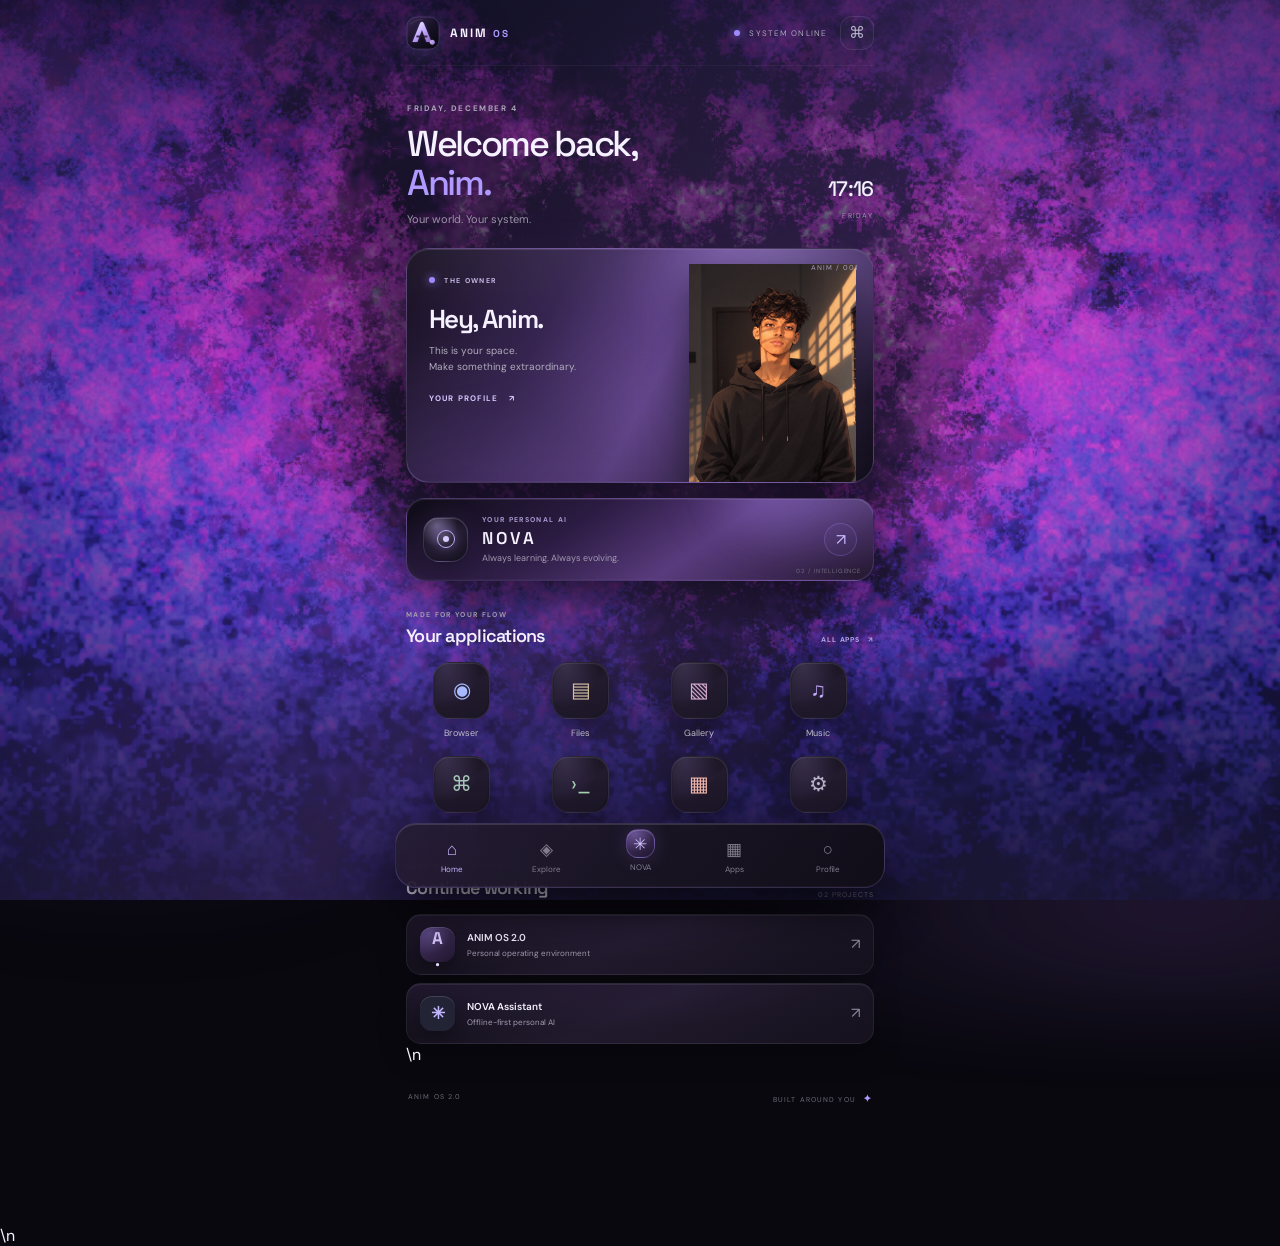
<file: index.html>
<!doctype html>
<html lang="en">
<head>
  <meta charset="utf-8">
  <meta name="viewport" content="width=device-width, initial-scale=1, viewport-fit=cover">
  <meta name="theme-color" content="#171126">
  <meta name="mobile-web-app-capable" content="yes">
  <meta name="apple-mobile-web-app-capable" content="yes">
  <meta name="apple-mobile-web-app-status-bar-style" content="black-translucent">
  <meta name="application-name" content="ANIM OS">
  <link rel="manifest" href="./manifest.webmanifest">
  <link rel="icon" type="image/svg+xml" href="./assets/icons/anim-os-icon.svg">
  <link rel="apple-touch-icon" href="./assets/icons/icon-192.png">
  <meta name="description" content="ANIM OS 2.0 — Your world. Your system.">
  <title>ANIM OS 2.0</title>
  <link rel="icon" href="assets/identity/Profile.png">
  <link rel="preconnect" href="https://fonts.googleapis.com">
  <link rel="preconnect" href="https://fonts.gstatic.com" crossorigin>
  <link href="https://fonts.googleapis.com/css2?family=DM+Sans:wght@400;500;600;700&family=Space+Grotesk:wght@400;500;600;700&display=swap" rel="stylesheet">
  <link rel="stylesheet" href="style.css">
</head>
<body>
  <div class="cloudscape" aria-hidden="true">
    <canvas class="cloud-plane cloud-plane-far" data-cloud-plane="far"></canvas>
    <canvas class="cloud-plane cloud-plane-mid" data-cloud-plane="mid"></canvas>
    <canvas class="cloud-plane cloud-plane-near" data-cloud-plane="near"></canvas>
  </div>
  <div class="ambient ambient-one"></div><div class="ambient ambient-two"></div>
  <div class="os-shell">
    <header class="topbar">
      <a class="brand" href="#" aria-label="ANIM OS home"><img class="brand-logo" src="assets/brand/anim-os-logo.svg" alt=""><span class="brand-name">ANIM<span>OS</span></span></a>
      <div class="top-right"><span class="system-status"><i></i> SYSTEM ONLINE</span><button class="install-button" id="install-button" type="button" hidden><span>↓</span> INSTALL</button><button class="icon-button" id="settings-button" aria-label="Settings">⌘</button></div>
    </header>

    <main>
      <section class="welcome">
        <div><p class="eyebrow" id="date-label">YOUR PERSONAL SPACE</p><h1 id="greeting">Welcome back,<br><span>Anim.</span></h1><p class="welcome-sub">Your world. Your system.</p></div>
        <div class="time-card"><span id="clock">21:03</span><small id="day-label">WEDNESDAY</small></div>
      </section>

      <section class="anim-hero" aria-label="Anim profile">
        <div class="hero-glow"></div>
        <div class="hero-copy">
          <span class="micro-label"><i></i> THE OWNER</span>
          <h2>Hey, Anim.</h2>
          <p>This is your space.<br>Make something extraordinary.</p>
          <button class="hero-link" id="profile-button">YOUR PROFILE <span>↗</span></button>
        </div>
        <div class="portrait-wrap"><div class="portrait-halo"></div><img src="assets/identity/Profile.png" alt="Anim's cartoon avatar" onerror="this.closest('.portrait-wrap').classList.add('image-missing')"><span class="portrait-fallback">A</span></div>
        <span class="hero-index">ANIM / 001</span>
      </section>

      <section class="nova-card">
        <div class="nova-orb"><span></span><i></i></div>
        <div class="nova-info"><span class="micro-label">YOUR PERSONAL AI</span><h2>NOVA</h2><p>Always learning. Always evolving.</p></div>
        <button class="nova-open" id="nova-button" aria-label="Open NOVA">↗</button>
        <span class="nova-caption">02 / INTELLIGENCE</span>
      </section>

      <section class="apps-section" id="apps-section">
        <div class="section-head"><div><span class="micro-label">MADE FOR YOUR FLOW</span><h2>Your applications</h2></div><button class="view-all" id="all-apps">ALL APPS <span>↗</span></button></div>
        <div class="app-grid">
          <button class="app-item" data-app="Browser"><span class="app-icon icon-browser">◉</span><span>Browser</span></button>
          <button class="app-item" data-app="Files"><span class="app-icon icon-files">▤</span><span>Files</span></button>
          <button class="app-item" data-app="Gallery"><span class="app-icon icon-gallery">▧</span><span>Gallery</span></button>
          <button class="app-item" data-app="Music"><span class="app-icon icon-music">♫</span><span>Music</span></button>
          <button class="app-item" data-app="Projects"><span class="app-icon icon-projects">⌘</span><span>Projects</span></button>
          <button class="app-item" data-app="Terminal"><span class="app-icon icon-terminal">›_</span><span>Terminal</span></button>
          <button class="app-item" data-app="Calendar"><span class="app-icon icon-calendar">▦</span><span>Calendar</span></button>
          <button class="app-item" data-app="Settings"><span class="app-icon icon-settings">⚙</span><span>Settings</span></button>
        </div>
      </section>

      <section class="workspace-section">
        <div class="section-head"><div><span class="micro-label">YOUR WORLD IN PROGRESS</span><h2>Continue working</h2></div><span class="tiny-count">02 PROJECTS</span></div>
        <button class="project-card" data-project="ANIM OS 2.0"><span class="project-mark">A<span>.</span></span><span class="project-details"><strong>ANIM OS 2.0</strong><small>Personal operating environment</small></span><span class="project-arrow">↗</span></button>
        <button class="project-card" data-project="NOVA Assistant"><span class="project-mark nova-mark">✳</span><span class="project-details"><strong>NOVA Assistant</strong><small>Offline-first personal AI</small></span><span class="project-arrow">↗</span></button>
      </section>

      <section class="profile-screen" id="profile-screen" aria-labelledby="profile-title" hidden>
        <div class="profile-screen-head">
          <div><span class="micro-label">YOUR DIGITAL IDENTITY</span><h2 id="profile-title">Profile</h2></div>
          <button class="profile-back" id="profile-back" type="button" aria-label="Back to home">←</button>
        </div>

        <article class="profile-identity-card">
          <div class="profile-cover"><span>ANIM OS / IDENTITY 001</span><i></i></div>
          <div class="profile-identity-content">
            <div class="profile-avatar"><img src="assets/identity/Profile.png" alt="Anim's profile avatar"></div>
            <div class="profile-name-row"><div><h3 id="profile-name">Anim Katwal</h3><p id="profile-handle">@anim</p></div><span class="profile-status"><i></i> OWNER</span></div>
            <p class="profile-bio" id="profile-bio">Building ideas into experiences.</p>
            <button class="profile-edit-button" id="edit-profile-button" type="button">EDIT PROFILE <span>↗</span></button>
          </div>
        </article>

        <div class="profile-stats">
          <div><strong>02</strong><span>PROJECTS</span></div>
          <div><strong>01</strong><span>AI COMPANION</span></div>
          <div><strong>∞</strong><span>POSSIBILITIES</span></div>
        </div>

        <section class="profile-block">
          <div class="profile-block-heading"><span class="micro-label">A LITTLE ABOUT THIS SPACE</span><h3>About</h3></div>
          <p class="profile-about-copy">A personal digital universe for creating, exploring technology, and bringing ambitious ideas to life.</p>
        </section>

        <section class="profile-block">
          <div class="profile-block-heading"><span class="micro-label">CURRENTLY BUILDING</span><h3>Projects</h3></div>
          <div class="profile-project-list">
            <article class="profile-project"><span class="profile-project-icon">A.</span><div><strong>ANIM OS 2.0</strong><small>Your personal digital universe</small></div><span class="profile-project-state">IN PROGRESS</span></article>
            <article class="profile-project"><span class="profile-project-icon nova-project-icon">✳</span><div><strong>NOVA</strong><small>Offline-first personal AI</small></div><span class="profile-project-state">ACTIVE</span></article>
          </div>
        </section>

        <section class="profile-block">
          <div class="profile-block-heading"><span class="micro-label">WHAT I'M INTO</span><h3>Interests</h3></div>
          <div class="profile-tags"><span>Artificial intelligence</span><span>Creative technology</span><span>Interface design</span><span>Building software</span></div>
        </section>

        <p class="profile-local-note"><span>✦</span> Your profile edits are saved on this device.</p>
      </section>
\n      <footer class="footer-note"><span>ANIM OS 2.0</span><span>BUILT AROUND YOU <b>✦</b></span></footer>
    </main>
    <nav class="bottom-nav" aria-label="Main navigation">
      <button class="nav-item active" data-tab="Home"><span>⌂</span><small>Home</small></button>
      <button class="nav-item" data-tab="Explore"><span>◈</span><small>Explore</small></button>
      <button class="nav-item nav-nova" data-tab="NOVA"><span>✳</span><small>NOVA</small></button>
      <button class="nav-item" data-tab="Apps"><span>▦</span><small>Apps</small></button>
      <button class="nav-item" data-tab="Profile"><span>○</span><small>Profile</small></button>
    </nav>
  </div>

  <div class="profile-modal" id="profile-modal" hidden>
    <div class="profile-modal-backdrop" data-close-profile></div>
    <section class="profile-modal-card" role="dialog" aria-modal="true" aria-labelledby="profile-editor-title">
      <div class="profile-modal-heading"><div><span class="micro-label">MAKE IT YOURS</span><h2 id="profile-editor-title">Edit profile</h2></div><button type="button" class="profile-modal-close" data-close-profile aria-label="Close">×</button></div>
      <form id="profile-form">
        <label for="edit-display-name">Display name</label>
        <input id="edit-display-name" name="displayName" maxlength="40" required autocomplete="name">
        <label for="edit-handle">Username</label>
        <input id="edit-handle" name="handle" maxlength="24" required autocomplete="nickname" placeholder="anim">
        <label for="edit-bio">About you</label>
        <textarea id="edit-bio" name="bio" rows="3" maxlength="140" placeholder="A few words about you..."></textarea>
        <p class="profile-form-hint">This information stays in this app on this device.</p>
        <div class="profile-form-actions"><button type="button" class="profile-cancel" data-close-profile>Cancel</button><button type="submit" class="profile-save">SAVE CHANGES</button></div>
      </form>
    </section>
  </div>
\n  <div class="toast" id="toast" role="status" aria-live="polite"></div>
  <script src="cloudscape.js" defer></script>
  <script src="script.js"></script>
</body>
</html>
</file>
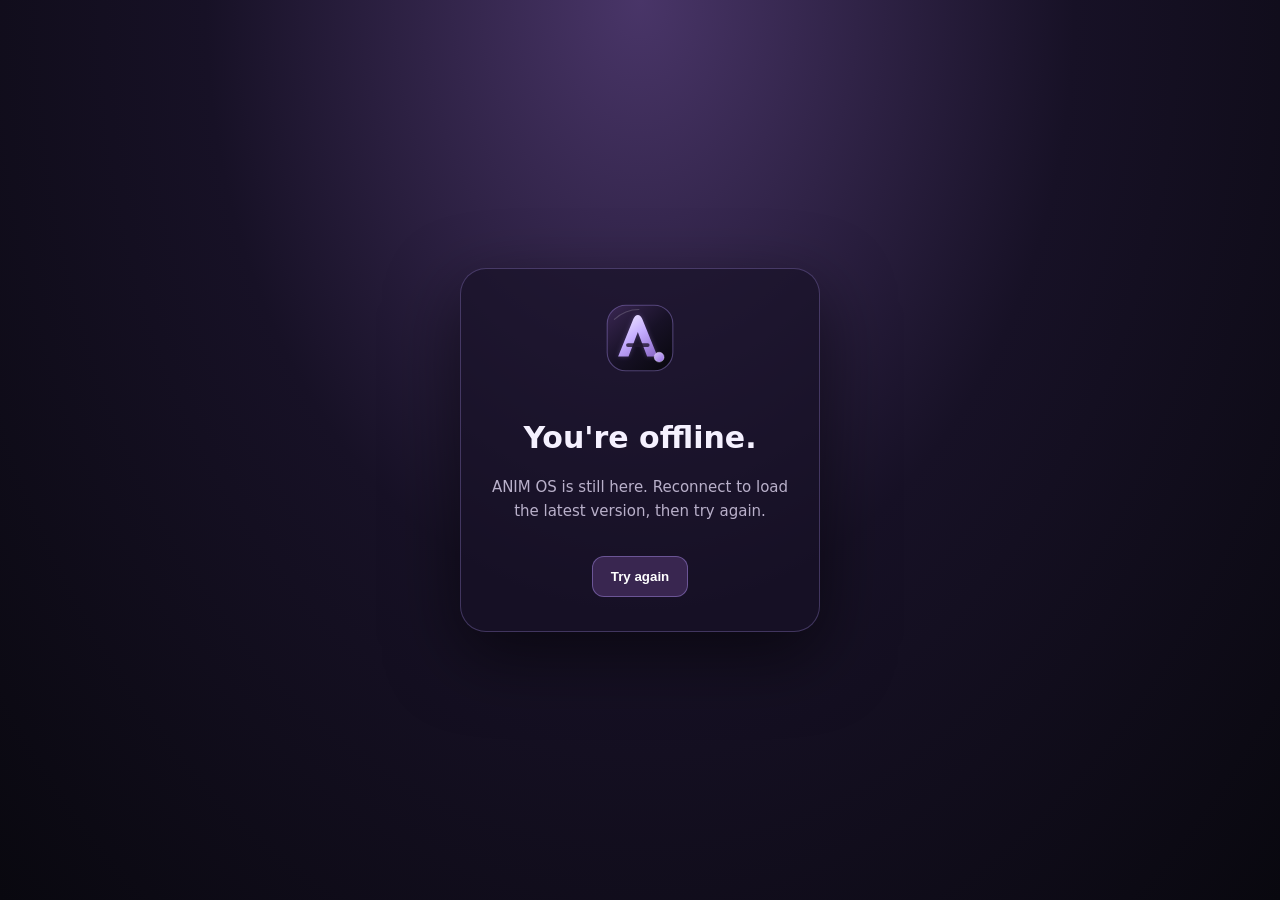
<file: offline.html>
<!doctype html><html lang="en"><head><meta charset="utf-8"><meta name="viewport" content="width=device-width,initial-scale=1"><meta name="theme-color" content="#171126"><title>ANIM OS — Offline</title><style>*{box-sizing:border-box}body{margin:0;min-height:100vh;display:grid;place-items:center;padding:24px;background:radial-gradient(ellipse at 50% 0%,#493568 0%,#171126 48%,#09080f 100%);color:#f5f1ff;font:15px system-ui,sans-serif;text-align:center}.panel{max-width:360px;padding:34px 26px;border:1px solid #b69cff44;border-radius:26px;background:#171126aa;box-shadow:0 24px 70px #0008}.mark{width:70px;height:70px;margin:auto auto 22px}.muted{color:#b9b0ca;line-height:1.6}button{margin-top:18px;padding:12px 18px;border:1px solid #b69cff66;border-radius:12px;background:#392650;color:#fff;font-weight:700}</style></head><body><main class="panel"><img class="mark" src="./assets/brand/anim-os-logo.svg" alt="ANIM OS"><h1>You're offline.</h1><p class="muted">ANIM OS is still here. Reconnect to load the latest version, then try again.</p><button onclick="location.reload()">Try again</button></main></body></html>
</file>
<file: style.css>
:root{color-scheme:dark;--bg:#09080f;--panel:#17131f;--panel2:#211a2d;--line:#ffffff16;--text:#f5f1ff;--muted:#a29aae;--violet:#b09aff;--violet2:#7959b8;--deep-universe:linear-gradient(135deg,#08070d 0%,#171126 34%,#24183a 58%,#100d19 82%,#09080f 100%);--hero-gradient:linear-gradient(115deg,#17121f 0%,#302344 32%,#493568 58%,#21182f 82%,#15111d 100%);--nova-gradient:linear-gradient(105deg,#21172f 0%,#392650 38%,#29213d 68%,#171521 100%);--surface-gradient:linear-gradient(145deg,#100e16 0%,#211a2d 48%,#17131f 100%);--font:"DM Sans",sans-serif;--display:"Space Grotesk",sans-serif}
*{box-sizing:border-box}html{min-height:100%;background:var(--bg);scroll-behavior:smooth}body{margin:0;min-height:100vh;background:radial-gradient(ellipse at 86% 4%,#7959b833 0%,transparent 29%),radial-gradient(ellipse at 8% 32%,#39265044 0%,transparent 34%),radial-gradient(ellipse at 92% 72%,#49356825 0%,transparent 31%),radial-gradient(ellipse at 48% 108%,#24183a55 0%,transparent 38%),linear-gradient(135deg,#08070d 0%,#171126 34%,#24183a 58%,#100d19 82%,#09080f 100%);background-attachment:fixed;color:var(--text);font-family:var(--font);-webkit-font-smoothing:antialiased;overflow-x:hidden}.ambient{position:fixed;pointer-events:none;border-radius:50%;filter:blur(90px);opacity:.16;z-index:0}.ambient-one{width:240px;height:240px;background:radial-gradient(circle,#9b79ed 0%,#5b3c91 34%,transparent 72%);top:130px;left:-150px;opacity:.22}.ambient-two{width:230px;height:230px;background:radial-gradient(circle,#7959b8 0%,#392650 42%,transparent 74%);right:-145px;top:590px;opacity:.2}.os-shell{position:relative;z-index:1;width:min(100%,520px);min-height:100dvh;margin:auto;padding:env(safe-area-inset-top) 21px calc(112px + env(safe-area-inset-bottom))}
button{font:inherit;color:inherit;cursor:pointer}button:focus-visible,a:focus-visible{outline:2px solid var(--violet);outline-offset:4px}.topbar{height:66px;display:flex;align-items:center;justify-content:space-between;border-bottom:1px solid #ffffff0b}.brand{display:flex;align-items:center;gap:10px;color:var(--text);text-decoration:none}.brand-symbol{font:700 20px var(--display);color:#e8e0ff;letter-spacing:-.1em}.brand-symbol span,.brand-name span{color:var(--violet)}.brand-name{font:700 12px var(--display);letter-spacing:.18em}.brand-name span{margin-left:4px;font-size:10px}.top-right{display:flex;align-items:center;gap:13px}.system-status{font-size:8px;letter-spacing:.14em;color:#aaa6b7}.system-status i,.micro-label i{display:inline-block;width:6px;height:6px;border-radius:50%;background:#9e8cff;box-shadow:0 0 10px #9e8cff;margin-right:6px}.icon-button{width:34px;height:34px;border:1px solid var(--line);border-radius:12px;background:#ffffff05;color:#b9b2cc;font-size:16px}
.welcome{display:flex;justify-content:space-between;align-items:flex-end;padding:29px 1px 22px}.eyebrow,.micro-label{display:block;font-size:8px;font-weight:700;letter-spacing:.2em;color:#aaa5b8}.welcome h1{font:500 clamp(28px,7vw,36px)/1.08 var(--display);letter-spacing:-.065em;margin:12px 0 0}.welcome h1 span{color:var(--violet)}.welcome-sub{margin:9px 0 0;color:var(--muted);font-size:11px}.time-card{text-align:right;padding-bottom:3px}.time-card span{display:block;font:500 21px var(--display);letter-spacing:-.04em}.time-card small{font-size:7px;letter-spacing:.18em;color:var(--muted)}
.anim-hero{height:218px;position:relative;overflow:hidden;border:1px solid #b49aff2a;border-radius:23px;background:radial-gradient(ellipse at 84% 8%,#b09aff35 0%,transparent 38%),radial-gradient(ellipse at 12% 100%,#7959b82b 0%,transparent 44%),linear-gradient(115deg,#17121f 0%,#302344 32%,#493568 58%,#21182f 82%,#15111d 100%);box-shadow:0 22px 58px #0008,0 0 38px #7959b81c,inset 0 1px 0 #ffffff12}.hero-glow{position:absolute;width:250px;height:250px;right:-60px;top:-95px;border-radius:50%;background:radial-gradient(circle,#b09aff66 0%,#7959b844 38%,#49356822 62%,transparent 76%);filter:blur(42px)}.anim-hero:after{content:"";position:absolute;inset:0;background:linear-gradient(90deg,#17151f00 30%,#17151f30 100%);pointer-events:none}.hero-copy{position:relative;z-index:2;padding:27px 0 0 22px}.micro-label{font-size:7px;letter-spacing:.19em}.hero-copy .micro-label{color:#c5b9e7}.hero-copy h2{font:600 26px var(--display);letter-spacing:-.06em;margin:17px 0 7px}.hero-copy p{font-size:10px;line-height:1.65;color:#b1acbc;margin:0}.hero-link{margin-top:17px;padding:0;border:0;background:none;color:#d2c5ff;font-size:8px;font-weight:700;letter-spacing:.14em}.hero-link span{margin-left:7px}.portrait-wrap{position:absolute;z-index:1;right:3px;bottom:-4px;width:180px;height:205px;display:flex;align-items:flex-end;justify-content:center}.portrait-halo{position:absolute;width:150px;height:150px;bottom:10px;border-radius:50%;background:#a58cff20;filter:blur(22px)}.portrait-wrap img{position:relative;width:100%;height:100%;object-fit:contain;object-position:center bottom;filter:drop-shadow(0 10px 16px #0008)}.portrait-fallback{display:none;font:700 94px var(--display);color:#bcaaff;align-self:center}.image-missing .portrait-fallback{display:block}.image-missing img{display:none}.hero-index{position:absolute;z-index:3;right:15px;top:14px;font-size:7px;letter-spacing:.15em;color:#aaa0bd}
.nova-card{position:relative;display:flex;align-items:center;gap:14px;margin-top:15px;padding:16px;border:1px solid #a18aff25;border-radius:19px;background:radial-gradient(ellipse at 90% 0%,#b09aff24 0%,transparent 42%),linear-gradient(105deg,#21172f 0%,#392650 38%,#29213d 68%,#171521 100%);box-shadow:inset 0 1px 0 #ffffff0c,0 12px 30px #0003;overflow:hidden}.nova-card:after{content:"";position:absolute;width:130px;height:130px;right:25px;top:-90px;border-radius:50%;background:#a18aff18;filter:blur(22px)}.nova-orb{position:relative;width:45px;height:45px;flex:none;border-radius:16px;background:radial-gradient(circle at 28% 18%,#b09aff55 0%,transparent 42%),linear-gradient(145deg,#493568 0%,#302344 48%,#171521 100%);display:grid;place-items:center;border:1px solid #b39aff32}.nova-orb span{width:18px;height:18px;border:1px solid #c1afff;border-radius:50%;box-shadow:0 0 16px #a18aff77}.nova-orb i{position:absolute;width:6px;height:6px;background:#d8cdff;border-radius:50%;box-shadow:0 0 12px #d8cdff}.nova-info{flex:1;min-width:0}.nova-info .micro-label{color:#a99bd2}.nova-info h2{font:600 17px var(--display);letter-spacing:.17em;margin:3px 0}.nova-info p{font-size:9px;color:var(--muted);margin:0}.nova-open{position:relative;z-index:1;width:33px;height:33px;border:1px solid #a18aff42;border-radius:50%;background:#a18aff0d;color:#c9baff}.nova-caption{position:absolute;right:12px;bottom:5px;font-size:6px;letter-spacing:.14em;color:#716b7d}
.apps-section,.workspace-section{margin-top:29px}.section-head{display:flex;justify-content:space-between;align-items:flex-end;margin-bottom:15px}.section-head h2{font:600 18px var(--display);letter-spacing:-.04em;margin:5px 0 0}.view-all{border:0;background:none;padding:0 0 3px;color:#b8a8ed;font-size:7px;font-weight:700;letter-spacing:.13em}.view-all span{margin-left:5px}.app-grid{display:grid;grid-template-columns:repeat(4,1fr);gap:17px 7px}.app-item{display:flex;flex-direction:column;align-items:center;gap:8px;padding:0;border:0;background:none;color:#d9d6e1;font-size:9px}.app-icon{width:53px;height:53px;display:grid;place-items:center;border:1px solid #ffffff12;border-radius:17px;background:radial-gradient(ellipse at 18% 0%,#7959b82b 0%,transparent 58%),linear-gradient(145deg,#29213d 0%,#211a2d 48%,#100e16 100%);font-size:21px;color:#c7b9f5;box-shadow:0 9px 20px #0003;transition:transform .18s,border-color .18s}.app-item:active .app-icon{transform:scale(.94);border-color:#b29aff70}.icon-browser{color:#a8baff}.icon-files{color:#d4c0a0}.icon-gallery{color:#d6a8ce}.icon-music{color:#c5aaff}.icon-projects{color:#a8c7b8}.icon-terminal{color:#a7d4b1}.icon-calendar{color:#f0b5a7}.icon-settings{color:#b9b3c8}
.tiny-count{font-size:7px;letter-spacing:.14em;color:#817b8d}.project-card{width:100%;display:flex;align-items:center;gap:12px;padding:12px 13px;margin-top:8px;text-align:left;border:1px solid #ffffff10;border-radius:15px;background:radial-gradient(ellipse at 0% 0%,#49356825 0%,transparent 56%),linear-gradient(110deg,#211a2d 0%,#17131f 58%,#100e16 100%);box-shadow:inset 0 1px 0 #ffffff08;transition:border-color .18s}.project-card:active{border-color:#a18aff60}.project-mark{width:35px;height:35px;display:grid;place-items:center;border-radius:12px;background:radial-gradient(circle at 28% 18%,#b09aff40 0%,transparent 55%),linear-gradient(145deg,#493568,#21172f);color:#d7caff;font:700 17px var(--display)}.project-mark span{color:#e2d7ff}.nova-mark{background:#222334;color:#c1b7ff}.project-details{display:flex;flex:1;flex-direction:column;gap:4px}.project-details strong{font-size:10px;font-weight:600}.project-details small{font-size:8px;color:var(--muted)}.project-arrow{font-size:15px;color:#8f879e}.footer-note{display:flex;justify-content:space-between;margin:27px 2px 8px;color:#6f6a79;font-size:7px;letter-spacing:.16em}.footer-note b{color:var(--violet);font-size:10px;margin-left:4px}
.bottom-nav{position:fixed;z-index:5;bottom:calc(12px + env(safe-area-inset-bottom));left:50%;transform:translateX(-50%);width:min(calc(100% - 26px),490px);height:65px;padding:7px 9px;display:flex;align-items:center;justify-content:space-around;border:1px solid #ffffff19;border-radius:21px;background:linear-gradient(115deg,#211a2deF 0%,#17131feF 55%,#100e16f2 100%);backdrop-filter:blur(24px);box-shadow:0 16px 44px #000b,0 0 30px #7959b81a,inset 0 1px 0 #ffffff14}.nav-item{min-width:48px;border:0;background:none;color:#817d8c;display:flex;flex-direction:column;align-items:center;gap:4px;font-size:17px;transition:color .18s}.nav-item small{font-size:8px}.nav-item.active{color:#c4b4ff}.nav-nova span{width:29px;height:29px;margin-top:-10px;display:grid;place-items:center;border:1px solid #a18aff55;border-radius:12px;background:#302643;color:#d0c2ff}.toast{position:fixed;z-index:9;left:50%;bottom:94px;transform:translate(-50%,12px);opacity:0;pointer-events:none;max-width:calc(100% - 36px);white-space:nowrap;background:#282332;border:1px solid #a18aff55;border-radius:12px;padding:11px 15px;color:#eee8ff;font-size:10px;box-shadow:0 10px 30px #0008;transition:opacity .2s,transform .2s}.toast.show{opacity:1;transform:translate(-50%,0)}
@media(min-width:600px){.os-shell{padding-left:26px;padding-right:26px}.anim-hero{height:235px}.portrait-wrap{width:195px;height:222px}.app-icon{width:57px;height:57px}}@media(max-width:360px){.os-shell{padding-left:16px;padding-right:16px}.portrait-wrap{right:-16px;width:160px}.hero-copy{padding-left:17px}.hero-copy h2{font-size:23px}.system-status{font-size:7px}}@media(prefers-reduced-motion:reduce){*{scroll-behavior:auto!important;transition:none!important;animation:none!important}}

/* ANIM OS 2.0 — premium cloud atmosphere */
:root{
  --cloud-midnight:linear-gradient(132deg,#07060d 0%,#171126 28%,#30204a 52%,#171126 76%,#08070e 100%);
  --cloud-violet:linear-gradient(118deg,#171020 0%,#382653 30%,#7250a0 54%,#352447 78%,#120f1b 100%);
  --cloud-nebula:linear-gradient(145deg,#100d18 0%,#2b1b42 35%,#593b7d 62%,#24182f 100%);
  --cloud-glass:linear-gradient(155deg,#0d0b12 0%,#211a2d 48%,#15111d 100%);
  --cloud-rim:linear-gradient(112deg,#302047 0%,#7956b0 48%,#b69cff 100%);
}
body{isolation:isolate;background:var(--cloud-midnight);background-attachment:fixed}
body::before,body::after{content:"";position:fixed;inset:-12%;z-index:-1;pointer-events:none}
body::before{
  background:
    radial-gradient(ellipse 38% 23% at 14% 18%,#69469a70 0%,#50347745 32%,transparent 72%),
    radial-gradient(ellipse 31% 24% at 83% 12%,#8a65bd55 0%,#56377d35 38%,transparent 74%),
    radial-gradient(ellipse 42% 27% at 72% 49%,#4d306e55 0%,#30204430 43%,transparent 76%),
    radial-gradient(ellipse 35% 25% at 18% 75%,#56377d48 0%,#30204425 42%,transparent 76%),
    radial-gradient(ellipse 44% 28% at 84% 91%,#7651a344 0%,transparent 72%);
  filter:blur(48px) saturate(118%);opacity:.86;transform:translate3d(0,0,0);
  animation:cloud-drift 34s ease-in-out infinite alternate;
}
body::after{
  inset:0;z-index:-1;opacity:.52;
  background:
    radial-gradient(ellipse at 50% 42%,transparent 22%,#05040a88 100%),
    linear-gradient(115deg,#09071022 0%,transparent 42%,#09071055 100%);
}
.ambient{z-index:0;mix-blend-mode:screen;filter:blur(72px);will-change:transform}
.ambient-one{width:310px;height:250px;top:110px;left:-205px;opacity:.34;background:radial-gradient(ellipse,#b18aff70 0%,#7956b055 36%,#49356820 60%,transparent 76%);animation:cloud-float-a 22s ease-in-out infinite alternate}
.ambient-two{width:330px;height:290px;right:-225px;top:510px;opacity:.31;background:radial-gradient(ellipse,#9a72d66b 0%,#65458f45 38%,#30204420 62%,transparent 78%);animation:cloud-float-b 27s ease-in-out infinite alternate}
.os-shell{isolation:isolate}
.anim-hero{
  background:
    radial-gradient(ellipse 58% 72% at 86% 14%,#b69cff36 0%,#7956b02b 32%,transparent 72%),
    radial-gradient(ellipse 58% 82% at 13% 100%,#7651a344 0%,#4935682b 45%,transparent 76%),
    radial-gradient(ellipse 35% 45% at 62% 72%,#8b66b51c 0%,transparent 74%),
    var(--cloud-violet);
  border-color:#c6adff30;
  box-shadow:0 28px 72px #0009,0 0 52px #7956b025,inset 0 1px 0 #ffffff20,inset 0 -1px 0 #b69cff12;
}
.anim-hero::before{
  content:"";position:absolute;z-index:1;pointer-events:none;
  width:270px;height:210px;right:-65px;top:-94px;border-radius:48%;
  background:
    radial-gradient(ellipse at 35% 45%,#cbb8ff52 0%,#a17bdc38 28%,transparent 67%),
    radial-gradient(ellipse at 70% 68%,#7651a34a 0%,transparent 70%);
  filter:blur(27px);opacity:.9;animation:hero-cloud 18s ease-in-out infinite alternate;
}
.hero-glow{width:300px;height:280px;right:-76px;top:-102px;filter:blur(34px);opacity:.78;background:radial-gradient(ellipse at 44% 44%,#c7b1ff72 0%,#946dc55a 28%,#68458c28 54%,transparent 76%)}
.anim-hero:after{background:linear-gradient(90deg,#100d1900 18%,#17102018 52%,#100d1948 100%),linear-gradient(180deg,#ffffff0b 0%,transparent 28%,#09070d24 100%);border-radius:inherit}
.portrait-halo{width:180px;height:175px;background:radial-gradient(circle,#c0a4ff3b 0%,#9169cb2b 36%,#65458f16 58%,transparent 76%);filter:blur(25px)}
.portrait-wrap img{filter:drop-shadow(0 14px 20px #0009) drop-shadow(0 0 18px #b69cff22)}
.nova-card{
  background:
    radial-gradient(ellipse 52% 120% at 100% 0%,#b69cff32 0%,#7956b02b 36%,transparent 76%),
    radial-gradient(ellipse 55% 100% at 0% 100%,#593b7d35 0%,transparent 72%),
    var(--cloud-nebula);
  border-color:#b69cff32;box-shadow:0 17px 38px #0006,inset 0 1px 0 #ffffff18,inset 0 -1px 0 #b69cff0c;
}
.nova-card::before{content:"";position:absolute;pointer-events:none;width:180px;height:115px;right:0;top:-68px;background:radial-gradient(ellipse,#c4aaff42 0%,#8d65c12b 42%,transparent 76%);filter:blur(24px)}
.nova-orb{background:radial-gradient(circle at 30% 18%,#d0bdff70 0%,transparent 45%),var(--cloud-glass);box-shadow:0 8px 24px #08060f80,inset 0 1px 0 #ffffff26,0 0 22px #9d79df20}
.app-icon{position:relative;isolation:isolate;overflow:hidden;background:radial-gradient(ellipse at 22% 0%,#a889e83b 0%,transparent 57%),var(--cloud-glass);box-shadow:0 12px 24px #0005,inset 0 1px 0 #ffffff1a,inset 0 -1px 0 #b69cff0b}
.app-icon::after{content:"";position:absolute;inset:1px;border-radius:inherit;background:linear-gradient(145deg,#ffffff0a,transparent 46%,#a889e80b);pointer-events:none}
.project-card{background:radial-gradient(ellipse at 0% 0%,#7956b02b 0%,transparent 62%),var(--cloud-glass);box-shadow:0 12px 28px #0004,inset 0 1px 0 #ffffff12}
.project-mark{box-shadow:inset 0 1px 0 #ffffff24,0 6px 16px #0004}
.bottom-nav{background:linear-gradient(125deg,#251c34ed 0%,#191421f2 52%,#100d17f5 100%);border-color:#c0a5ff30;box-shadow:0 18px 50px #000c,0 0 34px #7956b022,inset 0 1px 0 #ffffff20,inset 0 -1px 0 #b69cff0d}
.nav-nova span{background:radial-gradient(circle at 30% 15%,#b69cff55 0%,transparent 60%),linear-gradient(145deg,#493568,#21172f);box-shadow:0 0 20px #9b79ed30,inset 0 1px 0 #ffffff25}
@keyframes cloud-drift{0%{transform:translate3d(-1.5%,0,0) scale(1)}100%{transform:translate3d(1.5%,1.2%,0) scale(1.045)}}
@keyframes cloud-float-a{0%{transform:translate3d(0,0,0) scale(.94)}100%{transform:translate3d(24px,18px,0) scale(1.08)}}
@keyframes cloud-float-b{0%{transform:translate3d(0,0,0) scale(1.04)}100%{transform:translate3d(-22px,-16px,0) scale(.94)}}
@keyframes hero-cloud{0%{transform:translate3d(-8px,0,0) scale(.94);opacity:.65}100%{transform:translate3d(8px,12px,0) scale(1.08);opacity:1}}
@media(prefers-reduced-motion:reduce){body::before,.ambient-one,.ambient-two,.anim-hero::before{animation:none!important}}
@media(max-width:360px){.ambient-one{left:-230px}.ambient-two{right:-250px}}

/* Visible layered cloudscape */
.cloudscape{position:fixed;inset:0;z-index:0;pointer-events:none;overflow:hidden;opacity:.78;mix-blend-mode:screen}
.cloudscape svg{position:absolute;width:100%;height:100%;min-height:100vh;display:block}
.cloudscape g{transform-box:fill-box;transform-origin:center;animation:cloud-drift-sharp 44s ease-in-out infinite alternate}
.cloudscape g:nth-of-type(2){animation-duration:56s;animation-direction:alternate-reverse}
.cloudscape g:nth-of-type(3){animation-duration:64s}
@keyframes cloud-drift-sharp{from{transform:translateX(-5px)}to{transform:translate(7px,5px)}}
@media(max-width:520px){.cloudscape{opacity:.72}.cloudscape svg{width:145%;left:-22.5%}}
@media(prefers-reduced-motion:reduce){.cloudscape g{animation:none!important}}




/* ANIM OS 2.0 — volumetric storm-cloud depth system */
.cloudscape{opacity:.94;isolation:isolate;mix-blend-mode:normal;background:#03050b}
.cloudscape svg{overflow:hidden;filter:saturate(1.1) contrast(1.045)}
.cloudscape .cloud-field{animation:none!important}
.cloudscape .cloud-layer{
  transform-box:fill-box;
  transform-origin:center;
  animation:cloud-depth-drift var(--cloud-speed,58s) cubic-bezier(.42,0,.58,1) infinite alternate;
  animation-delay:var(--cloud-phase,0s);
}
.cloudscape .cloud-far{filter:brightness(.84) saturate(.94)}
.cloudscape .cloud-mid{filter:brightness(1.04) saturate(1.12) contrast(1.035)}
.cloudscape .cloud-near{filter:brightness(.78) saturate(1.16) contrast(1.08)}
.cloudscape::after{
  content:"";position:absolute;inset:0;z-index:2;pointer-events:none;
  background:
    radial-gradient(ellipse 58% 46% at 50% 43%,transparent 12%,#11101e22 48%,#04081482 100%),
    linear-gradient(180deg,#02050b48 0%,transparent 17%,transparent 70%,#02050bd9 100%);
}
@keyframes cloud-depth-drift{
  0%{transform:translate3d(calc(0px - var(--cloud-drift-x,6px)),calc(0px - var(--cloud-drift-y,3px)),0) scale(.997) rotate(calc(0deg - var(--cloud-tilt,0deg)))}
  100%{transform:translate3d(var(--cloud-drift-x,6px),var(--cloud-drift-y,3px),0) scale(var(--cloud-scale,1.018)) rotate(var(--cloud-tilt,0deg))}
}
@media(max-width:520px){.cloudscape{opacity:.96}.cloudscape svg{width:150%;left:-25%;height:100%}}
@media(prefers-reduced-motion:reduce){.cloudscape .cloud-layer{animation:none!important}}

/* Organic cloud silhouettes: rounded billows, nuanced volume, restrained detail */
.cloudscape .cloud-layer{transform-box:fill-box;transform-origin:center bottom;backface-visibility:hidden}
.cloudscape .cloud-body,.cloudscape .cloud-volume,.cloudscape .cloud-underside{shape-rendering:geometricPrecision}
.cloudscape .cloud-rim-soft{filter:blur(1.4px)}
.cloudscape .cloud-rim-fine{filter:blur(.22px)}
.cloudscape .cloud-far{filter:brightness(.86) saturate(.90)}
.cloudscape .cloud-mid{filter:brightness(1.02) saturate(1.10)}
.cloudscape .cloud-near{filter:brightness(.78) saturate(1.13) contrast(1.06)}
@media(max-width:520px){
  .cloudscape .cloud-rim-soft{filter:blur(1px)}
}
@media(prefers-reduced-motion:reduce){.cloudscape .cloud-layer{animation:none!important}}


/* Procedural volumetric cloud renderer */
.cloudscape{
  position:fixed;inset:0;z-index:0;overflow:hidden;pointer-events:none;
  opacity:.94;isolation:isolate;mix-blend-mode:screen;background:transparent;
}
.cloudscape .cloud-plane{
  position:absolute;inset:-3%;width:106%;height:106%;display:block;
  transform:translate3d(0,0,0);will-change:transform;mix-blend-mode:screen;
}
.cloudscape .cloud-plane-far{opacity:.56;filter:blur(1.8px);animation:cloud-plane-far 92s ease-in-out infinite alternate}
.cloudscape .cloud-plane-mid{opacity:.78;filter:blur(.65px);animation:cloud-plane-mid 68s ease-in-out infinite alternate}
.cloudscape .cloud-plane-near{opacity:.86;filter:blur(.18px);animation:cloud-plane-near 54s ease-in-out infinite alternate}
@keyframes cloud-plane-far{from{transform:translate3d(-1.2%,.4%,0) scale(1.02)}to{transform:translate3d(1.4%,-.7%,0) scale(1.06)}}
@keyframes cloud-plane-mid{from{transform:translate3d(1%,-.4%,0) scale(1.02)}to{transform:translate3d(-1.3%,.8%,0) scale(1.055)}}
@keyframes cloud-plane-near{from{transform:translate3d(-.7%,.5%,0) scale(1.025)}to{transform:translate3d(1.1%,-.7%,0) scale(1.065)}}
@media(max-width:520px){
 .cloudscape{opacity:.92}
 .cloudscape .cloud-plane-far{filter:blur(1.35px)}
 .cloudscape .cloud-plane-mid{filter:blur(.45px)}
 .cloudscape .cloud-plane-near{filter:none}
}
@media(prefers-reduced-motion:reduce){
 .cloudscape .cloud-plane{animation:none!important;will-change:auto}
}


/* Vibrancy correction: stronger colour transmission through all cloud planes */
.cloudscape{opacity:.99}
.cloudscape .cloud-plane{mix-blend-mode:screen}
.cloudscape .cloud-plane-far{opacity:.70;filter:blur(1.5px) saturate(1.34) contrast(1.08)}
.cloudscape .cloud-plane-mid{opacity:.91;filter:blur(.45px) saturate(1.42) contrast(1.10)}
.cloudscape .cloud-plane-near{opacity:1;filter:saturate(1.38) contrast(1.12)}
@media(max-width:520px){
  .cloudscape{opacity:.98}
  .cloudscape .cloud-plane-far{filter:blur(1.2px) saturate(1.3) contrast(1.07)}
  .cloudscape .cloud-plane-mid{filter:blur(.35px) saturate(1.38) contrast(1.09)}
}

/* PWA identity and install control */
.brand-logo{display:block;width:34px;height:34px;object-fit:contain;filter:drop-shadow(0 3px 9px #8d6ad955)}
.install-button{height:31px;padding:0 10px;border:1px solid #b69cff55;border-radius:10px;background:linear-gradient(135deg,#493568aa,#21172fdd);color:#e5dcff;font-size:8px;font-weight:700;letter-spacing:.12em;box-shadow:inset 0 1px 0 #ffffff20,0 4px 12px #0003}
.install-button span{font-size:13px;margin-right:4px}
.install-button[hidden]{display:none}
@media(max-width:360px){.install-button{padding:0 7px;font-size:7px}.top-right{gap:8px}}


/* PROFILE — personal identity hub */
.profile-screen{padding:25px 0 10px}
.profile-screen[hidden],.profile-modal[hidden]{display:none!important}
.profile-screen-head{display:flex;align-items:flex-end;justify-content:space-between;margin-bottom:16px}
.profile-screen-head h2{font:600 27px var(--display);letter-spacing:-.06em;margin:6px 0 0}
.profile-back,.profile-modal-close{width:37px;height:37px;border:1px solid #ffffff20;border-radius:13px;background:#ffffff08;color:#d8ccff;font-size:20px}
.profile-identity-card{overflow:hidden;border:1px solid #c2a8ff30;border-radius:22px;background:radial-gradient(ellipse at 100% 0%,#a889e82c 0%,transparent 48%),linear-gradient(145deg,#21182f 0%,#17131f 58%,#100d17 100%);box-shadow:0 22px 50px #0007,inset 0 1px 0 #ffffff18}
.profile-cover{height:90px;position:relative;overflow:hidden;padding:15px;background:radial-gradient(ellipse at 72% 22%,#c1a6ff65 0%,#8b66b544 25%,transparent 66%),linear-gradient(115deg,#171020 0%,#493568 55%,#21172f 100%)}
.profile-cover:before,.profile-cover:after{content:"";position:absolute;border:1px solid #e1d4ff24;border-radius:50%;transform:rotate(-24deg)}
.profile-cover:before{width:230px;height:100px;right:-45px;top:13px;box-shadow:0 0 28px #b69cff20}
.profile-cover:after{width:180px;height:75px;right:5px;top:27px}
.profile-cover span{position:relative;z-index:1;font-size:7px;letter-spacing:.18em;color:#e1d7fa}
.profile-cover i{position:absolute;width:100px;height:100px;right:58px;top:-52px;border-radius:50%;background:#d8caff2b;filter:blur(24px)}
.profile-identity-content{position:relative;padding:0 17px 18px}
.profile-avatar{width:82px;height:82px;margin-top:-43px;position:relative;z-index:2;overflow:hidden;border:3px solid #21182f;border-radius:24px;background:linear-gradient(145deg,#493568,#17131f);box-shadow:0 8px 24px #0008}
.profile-avatar img{width:100%;height:100%;object-fit:cover;object-position:center 24%}
.profile-name-row{display:flex;align-items:center;justify-content:space-between;gap:10px;margin-top:12px}
.profile-name-row h3{font:600 21px var(--display);letter-spacing:-.05em;margin:0}
.profile-name-row p{margin:4px 0 0;color:#aaa0bd;font-size:10px}
.profile-status{flex:none;padding:7px 9px;border:1px solid #a18aff32;border-radius:9px;color:#cbbcff;font-size:7px;font-weight:700;letter-spacing:.13em}
.profile-status i{display:inline-block;width:5px;height:5px;border-radius:50%;background:#a995ff;box-shadow:0 0 9px #a995ff;margin-right:5px}
.profile-bio{max-width:280px;color:#c1bacd;font-size:11px;line-height:1.6;margin:13px 0 14px}
.profile-edit-button{padding:10px 13px;border:1px solid #b69cff48;border-radius:11px;background:linear-gradient(120deg,#49356899,#21172fdd);color:#e5dcff;font-size:8px;font-weight:700;letter-spacing:.13em}
.profile-edit-button span{margin-left:10px}
.profile-stats{display:grid;grid-template-columns:repeat(3,1fr);margin:13px 0 25px;padding:15px 5px;border:1px solid #ffffff14;border-radius:16px;background:#17131fba;box-shadow:inset 0 1px 0 #ffffff0c}
.profile-stats div{display:flex;flex-direction:column;align-items:center;gap:5px;border-right:1px solid #ffffff12}
.profile-stats div:last-child{border:0}
.profile-stats strong{font:600 19px var(--display);color:#e3d9ff}
.profile-stats span{font-size:6px;letter-spacing:.12em;color:#93899f}
.profile-block{margin:22px 0}
.profile-block-heading h3{font:600 18px var(--display);letter-spacing:-.04em;margin:5px 0 11px}
.profile-about-copy{margin:0;color:#b6afc3;font-size:11px;line-height:1.8;padding:14px 15px;border:1px solid #ffffff12;border-radius:14px;background:linear-gradient(120deg,#211a2dba,#100e16ba)}
.profile-project-list{display:grid;gap:8px}
.profile-project{display:flex;align-items:center;gap:11px;padding:12px;border:1px solid #ffffff12;border-radius:14px;background:linear-gradient(110deg,#211a2dba,#100e16ba)}
.profile-project-icon{width:36px;height:36px;display:grid;place-items:center;border-radius:12px;background:linear-gradient(145deg,#493568,#21172f);color:#e0d5ff;font:700 16px var(--display);box-shadow:inset 0 1px 0 #ffffff20}
.nova-project-icon{font-size:19px}
.profile-project div{display:flex;flex:1;min-width:0;flex-direction:column;gap:4px}
.profile-project strong{font-size:9px;letter-spacing:.06em}
.profile-project small{font-size:8px;color:#a29aae}
.profile-project-state{font-size:6px;letter-spacing:.1em;color:#b9a8ee}
.profile-tags{display:flex;flex-wrap:wrap;gap:7px}
.profile-tags span{padding:8px 10px;border:1px solid #a18aff2b;border-radius:999px;background:#30234480;color:#cfc2f3;font-size:8px}
.profile-local-note{display:flex;align-items:center;gap:8px;margin:25px 2px 8px;color:#82798e;font-size:8px}
.profile-local-note span{color:#b69cff}
.profile-modal{position:fixed;z-index:20;inset:0;display:grid;place-items:center;padding:20px}
.profile-modal-backdrop{position:absolute;inset:0;background:#05040ad9;backdrop-filter:blur(12px)}
.profile-modal-card{position:relative;width:min(100%,390px);padding:20px;border:1px solid #b69cff38;border-radius:22px;background:radial-gradient(ellipse at 100% 0%,#7956b033 0%,transparent 48%),linear-gradient(145deg,#211a2d,#100e16);box-shadow:0 28px 80px #000c}
.profile-modal-heading{display:flex;justify-content:space-between;align-items:center;margin-bottom:18px}
.profile-modal-heading h2{font:600 23px var(--display);margin:5px 0 0;letter-spacing:-.05em}
.profile-modal-close{font-size:23px}
#profile-form{display:flex;flex-direction:column;gap:8px}
#profile-form label{margin-top:7px;color:#c7bfd4;font-size:9px;font-weight:600}
#profile-form input,#profile-form textarea{width:100%;padding:12px;border:1px solid #ffffff20;border-radius:11px;outline:none;background:#0e0b15;color:#f5f1ff;font:11px var(--font);resize:vertical}
#profile-form input:focus,#profile-form textarea:focus{border-color:#b69cff88;box-shadow:0 0 0 3px #b69cff15}
.profile-form-hint{margin:3px 0 7px;color:#8e859b;font-size:8px}
.profile-form-actions{display:flex;justify-content:flex-end;gap:9px;margin-top:6px}
.profile-cancel,.profile-save{padding:11px 14px;border-radius:10px;font-size:8px;font-weight:700;letter-spacing:.1em}
.profile-cancel{border:1px solid #ffffff20;background:#ffffff08;color:#c9c1d4}
.profile-save{border:1px solid #b69cff55;background:linear-gradient(120deg,#7959b8,#493568);color:#fff}
main.profile-view-active>section:not(#profile-screen),main.profile-view-active>.footer-note{display:none!important}
@media(max-width:360px){.profile-name-row h3{font-size:19px}.profile-project-state{font-size:5px}.profile-stats span{font-size:5.5px}}
</file>
